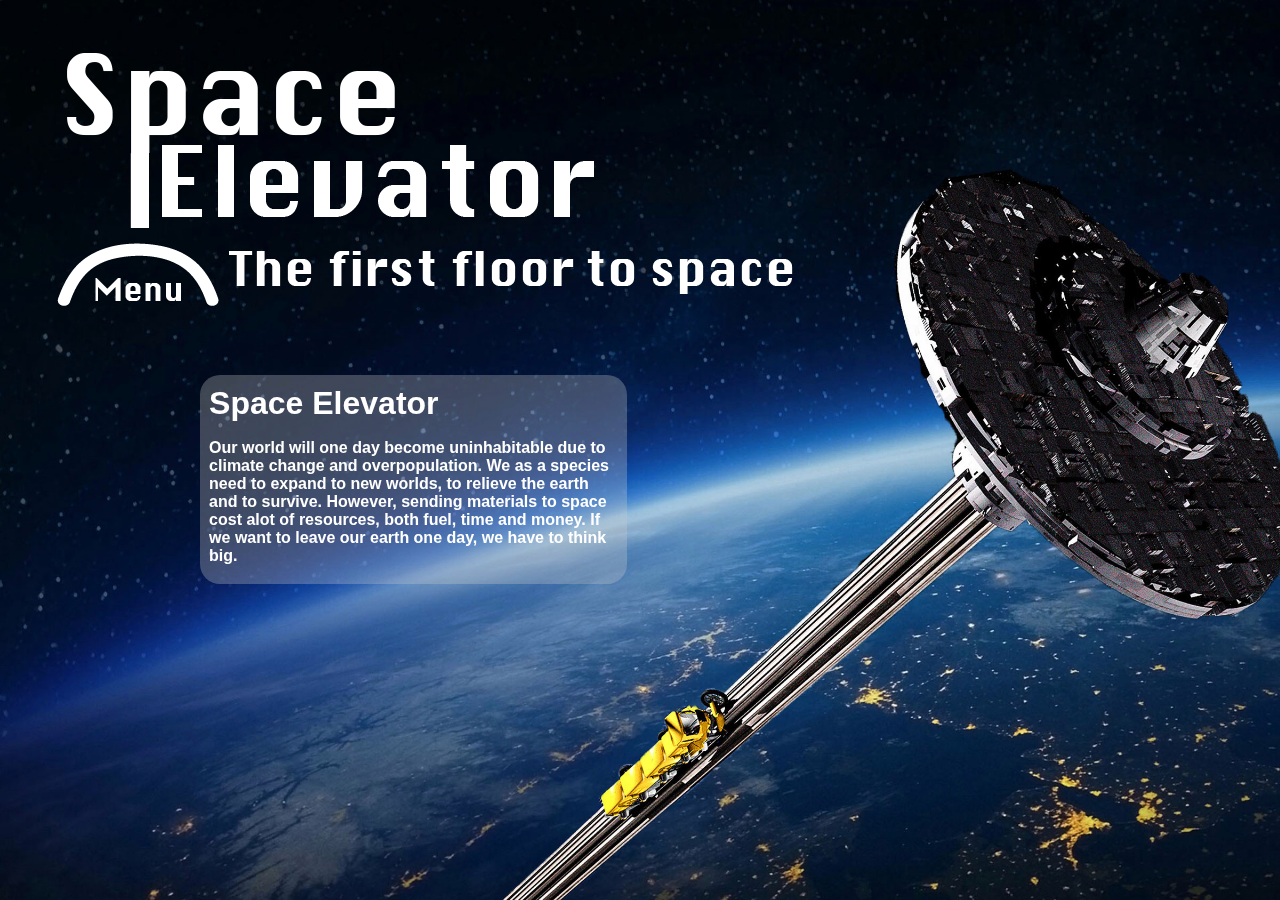
<file: index.html>
﻿<!DOCTYPE html>
<html lang="en" xmlns="http://www.w3.org/1999/xhtml" lang="en" xml:lang="en" >
<head>
	<meta name="viewport" content="width=device-width, initial-scale=1.0">
	<meta charset="UTF-8">
	<link rel="stylesheet" type="text/css" href="stylesheet.css">
	<script src="script.js"></script>
	<title>Space Elevator</title>
</head>
<body class="index">

	<div class="logo">
		<a href="index.html"><img src ="images/Logo1.png" alt="Logo" tabindex="1"></a>
	</div>
	<span class="dropdown" id="limit">
  		<img class="dropbtn" src="images/Logo_meny.png" alt="Menu" tabindex="2"></button>
  		
  		<span class="dropdown-content">
    		<a href="solution.html" tabindex="3">Solution</a>
    		<a href="elevator.html" tabindex="4">The Elevator</a>
    		<a href="about.html" tabindex="5">About us</a>
  		</span>
  	</span>
  	<img class="slogan" src="images/Logo_slogan.png" alt="Slogan - The first floor to space">
  	
  	<table class="index-box">
  		<tr>
  			<td>
  				<p class="overskrift">Space Elevator</p>
  				<p class="margin-bottom">Our world will one day become uninhabitable due to climate change and overpopulation. We as a species 
				need to expand to new worlds, to relieve the earth and to survive. However, sending materials to space cost 
				alot of resources, both fuel, time and money. If we want to leave our earth one day, we have to think big.
				</p>
			<td>
		</tr>
	</table>
</body>
</html>
</file>
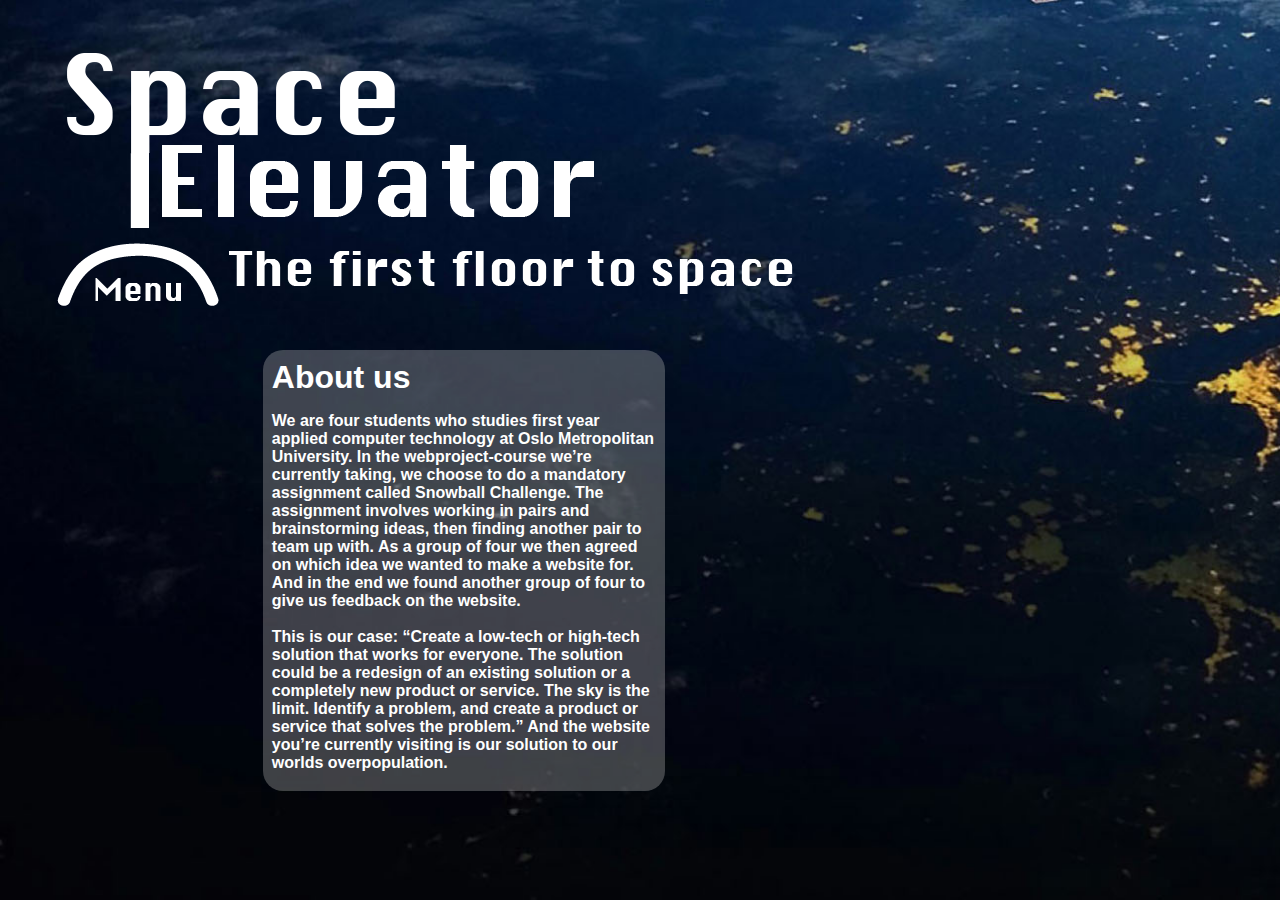
<file: about.html>
﻿<!DOCTYPE html>
<html lang="en" xmlns="http://www.w3.org/1999/xhtml" lang="en" xml:lang="en" >
<head>
	<meta name="viewport" content="width=device-width, initial-scale=1.0">
	<meta charset="UTF-8">
	<link rel="stylesheet" type="text/css" href="stylesheet.css">
	<script src="script.js"></script>
	<title>About</title>
</head>
<body class="about">

	<div class="logo">
		<a href="index.html"><img src ="images/Logo1.png" alt="Logo"></a>
	</div>
	<span class="dropdown" id="limit">
  		<img class="dropbtn" src="images/Logo_meny.png" alt="Menu">
  		
  		<span class="dropdown-content">
    		<a href="solution.html">Solution</a>
    		<a href="elevator.html">The Elevator</a>
    		<a href="about.html">About us</a>
  		</span>
  	</span>
  	<img class="slogan" src="images/Logo_slogan.png" alt="Slogan - The first floor to space">
  	
	<table class="about-box">
  		<tr>
  			<td>
  				<p class="overskrift">About us</p>
  				<p class="margin-bottom">We are four students who studies first year applied computer technology at Oslo Metropolitan University. 
				In the webproject-course we’re currently taking, we choose to do a mandatory assignment called Snowball Challenge. 
				The assignment involves working in pairs and brainstorming ideas, then finding another pair to team up with. 
				As a group of four we then agreed on which idea we wanted to make a website for.
				And in the end we found another group of four to give us feedback on the website.
				<br><br>
				This is our case: “Create a low-tech or high-tech solution that works for everyone. 
				The solution could be a redesign of an existing solution or a completely new product or service. 
				The sky is the limit. Identify a problem, and create a product or service that solves the problem.” 
				And the website you’re currently visiting is our solution to our worlds overpopulation.
				</p>
			<td>
		</tr>
	</table>
</body>

</html>
</file>
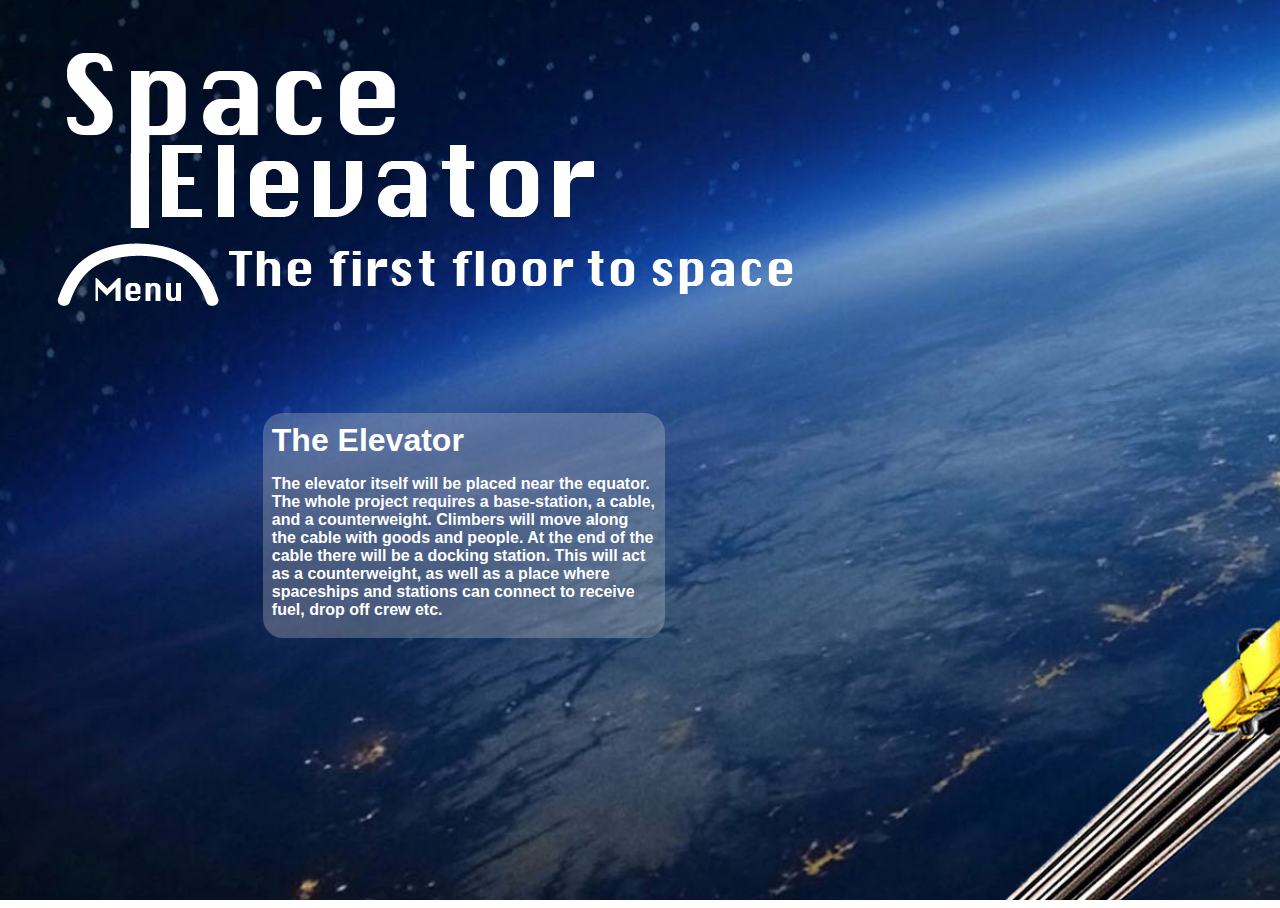
<file: elevator.html>
﻿<!DOCTYPE html>
<html lang="en" xmlns="http://www.w3.org/1999/xhtml" lang="en" xml:lang="en" >
<head>
	<meta name="viewport" content="width=device-width, initial-scale=1.0">
	<meta charset="UTF-8">
	<link rel="stylesheet" type="text/css" href="stylesheet.css">
	<script src="script.js"></script>
	<title>The Elevator</title>
</head>
<body class="elevator">

	<div class="logo">
		<a href="index.html"><img src ="images/Logo1.png" alt="Logo"></a>
	</div>
	<span class="dropdown" id="limit">
  		<img class="dropbtn" src="images/Logo_meny.png" alt="Menu">
  		
  		<span class="dropdown-content">
    		<a href="solution.html">Solution</a>
    		<a href="elevator.html">The Elevator</a>
    		<a href="about.html">About us</a>
  		</span>
  	</span>
  	<img class="slogan" src="images/Logo_slogan.png" alt="Slogan - The first floor to space">
  	
	<table class="elevator-box">
  		<tr>
  			<td>
  				<p class="overskrift">The Elevator</p>
  				<p class="margin-bottom">The elevator itself will be placed near the equator. The whole project requires a base-station,
				a cable, and a counterweight. Climbers will move along the cable with goods and people. At the end
				of the cable there will be a docking station. This will act as a counterweight, as well as a 
				place where spaceships and stations can connect to receive fuel, drop off crew etc. 
				</p>
			<td>
		</tr>
	</table>
</body>

</html>
</file>
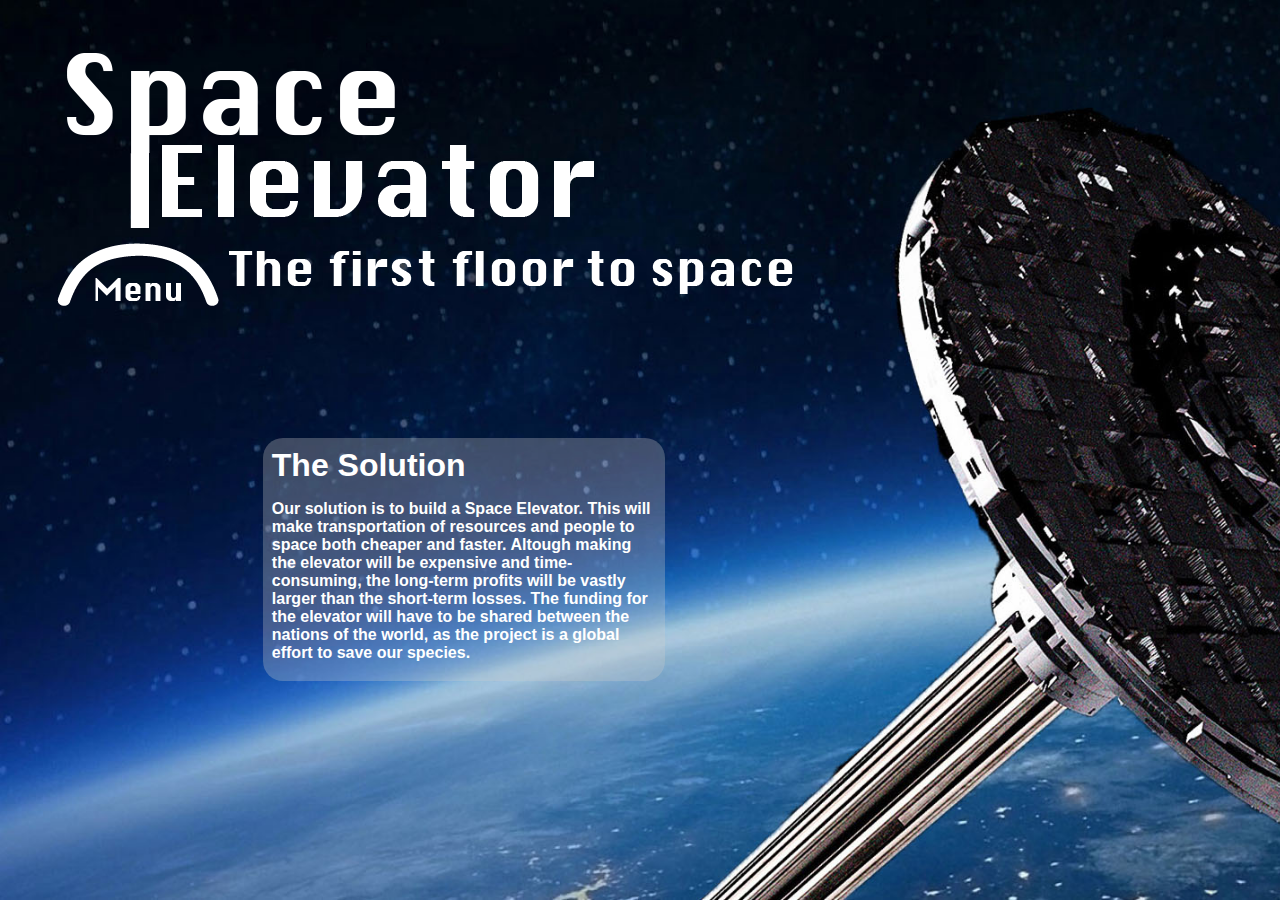
<file: solution.html>
﻿<!DOCTYPE html>
<html lang="en" xmlns="http://www.w3.org/1999/xhtml" lang="en" xml:lang="en" >
<head>
	<meta name="viewport" content="width=device-width, initial-scale=1.0">
	<meta charset="UTF-8">
	<link rel="stylesheet" type="text/css" href="stylesheet.css">
	<script src="script.js"></script>
	<title>The Solution</title>
</head>
<body class="solution">

	<div class="logo">
		<a href="index.html"><img src ="images/Logo1.png" alt="Logo"></a>
	</div>
	<span class="dropdown" id="limit">
  		<img class="dropbtn" src="images/Logo_meny.png" alt="Menu">
  		
  		<span class="dropdown-content">
    		<a href="solution.html">Solution</a>
    		<a href="elevator.html">The Elevator</a>
    		<a href="about.html">About us</a>
  		</span>
  	</span>
  	<img class="slogan" src="images/Logo_slogan.png" alt="Slogan - The first floor to space">
  	
	<table class="solution-box">
  		<tr>
  			<td>
  				<p class="overskrift">The Solution</p>
  				<p class="margin-bottom">Our solution is to build a Space Elevator. This will make transportation of resources and people to space both cheaper and faster. 
				Altough making the elevator will be expensive and time-consuming, the long-term profits will be vastly larger than the short-term losses. 

				The funding for the elevator will have to be shared between the nations of the world, as the project is a global effort to 
				save our species.
				</p>
			<td>
		</tr>
	</table>
</body>

</html>
</file>
<file: stylesheet.css>
﻿.index{
	background: url(images/Bakgrunn_index.jpg);
	height: 100%;
	background-size: cover;
	background-attachment: fixed;
	position: fixed;
	overflow: scroll;
	
}

.solution{
	background: url(images/Bakgrunn_solution.jpg);
	height: 100%;
	background-size: cover;
	background-attachment: fixed;
	position: absolute;
	overflow: scroll;
}

.about{
	background: url(images/Bakgrunn_about.jpg);
	height: 100%;
	background-size: cover;
	background-attachment: fixed;
	position: absolute;
	overflow: scroll;
}

.elevator{
	background: url(images/Bakgrunn_elevator.jpg);
	height: 100%;
	background-size: cover;
	background-attachment: fixed;
	position: absolute;
	overflow: scroll;
}

.logo{
	margin-top: 40px;
	margin-left: 50px;
}

.dropbtn{
	top: 30px;
	color: white;
	font-size: 16px;
	border:none;
	display: inline;
	}

#limit{
	margin-left: 49px;
	max-height: 250px;
	max-width: 160px;
	
}

.dropdown{
	position: relative;
	display: inline;
	
}
.dropbtn: hover, .dropbtn:focus{
	background-color:#2980B9;
}

.dropdown-content{
	margin-left: 49px;
	display: none;
	position: absolute;
	min-width: 160px;	
	z-index: 1;
	background-color: rgb(204,204,204);
    background-color: rgba(204,204,204,0.24);
	}


.dropdown-content a{
	color: white;
	padding: 12px 16px;
	text-decoration: none;
	display: block;
	font-family: Verdana,Geneva,sans-serif;
	}


.dropdown-content a:hover {
	background-color: #ddd ;
	color: black;
}


.dropdown:hover .dropdown-content {
	display:block;
	}

.solution-box {
	margin-top: 10%;
	margin-left: 20%;
}
.index-box {
	margin-top: 5%;
	margin-left: 15%;
}
.about-box {
	margin-top: 3%;
	margin-left: 20%;
}
.elevator-box {
	margin-top: 8%;
	margin-left: 20%;
}

td:first-child {
	width: 40%;
	background-color: rgb(204,204,204);
    background-color: rgba(204,204,204,0.3);
	border-radius: 20px;
}
td p {
    color: white;
	padding: 2%;
	margin: 0% 0% 0% 0%;
	font-family: Verdana,Geneva,sans-serif;
	font-size: 1em;
	font-weight: bold;
	display: inline-block;
}
.overskrift {
    color: white;
	padding: 2%;
	font-family: Verdana,Geneva,sans-serif;
	font-size: 2em;
	font-weight: bold;
	display: inline-block;
}

.margin-bottom{
	margin-bottom: 0.6em;
}
</file>
